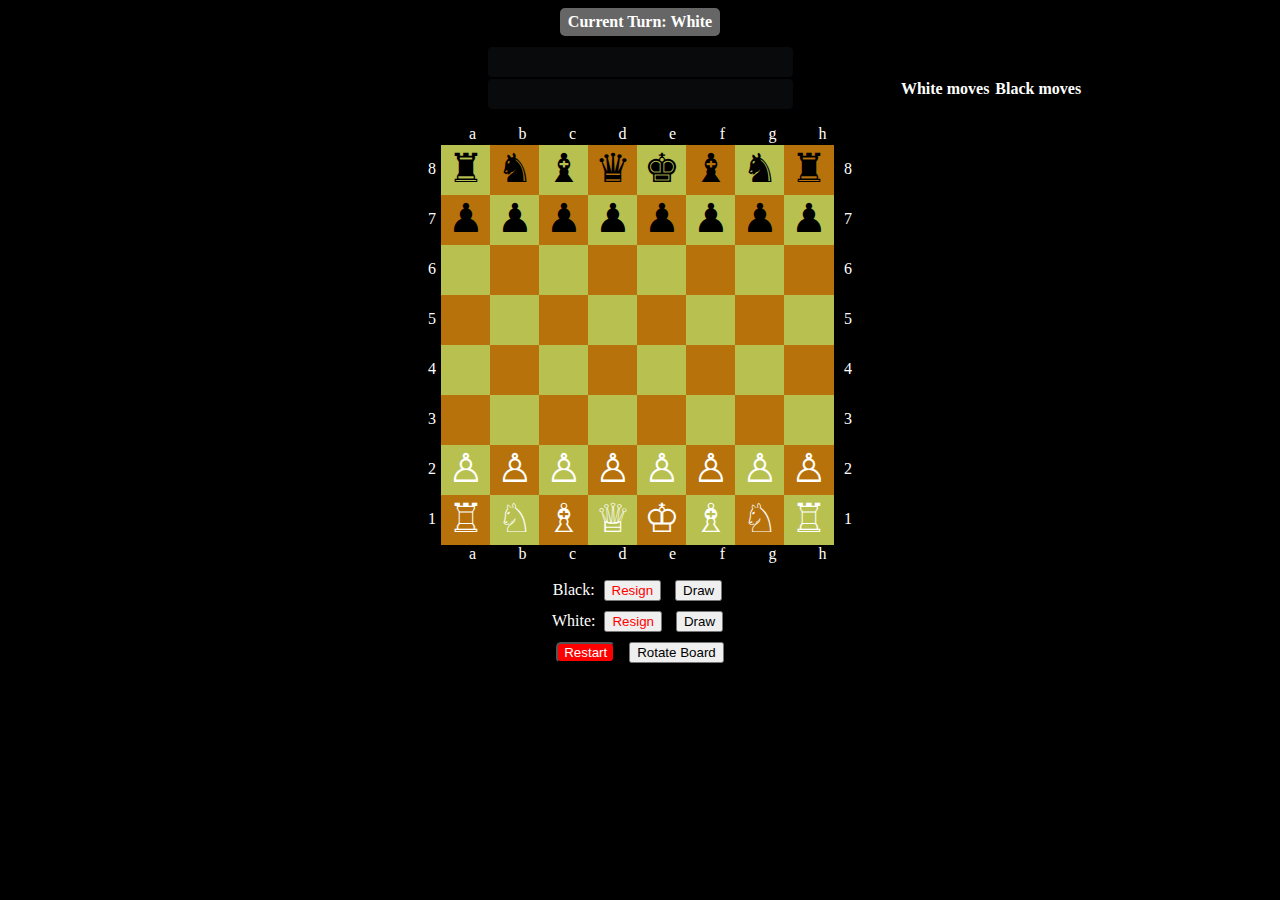
<file: index.html>
<!DOCTYPE html>
<html lang="en-US">
  <head>
    <meta charset="utf-8">
    <meta name="description" content="Two-player chess in javascript">
    <meta name="keywords" content="multiplayer chess,chess,javascript">
    <meta name="author" content="github @jinpa-t">
    <meta name="viewport" content="width=device-width, initial-scale=1.0">
    <title>Two-Player Chess</title>
    <link rel="icon" type="image/x-icon" href="favicon.ico">
    <link href="style.css" rel="stylesheet" type="text/css" />
  </head>
  <body>
    <center>
    <div id="label">
        <label >Current Turn: </label>
        <span id="black-turn">Black</span>
        <span id="white-turn">White</span>
    </div>
    <div id="outHolder">
        <div id="blackTaken" alt="black taken pieces">
        </div>
        <div id="whiteTaken">
        </div>
    </div>
    <div class="chessboard">
      <div id="prompt">
          <div id="blackChoice">
              <a class="black-piece" id="b_R" onclick="promotePawn(this)">&#9820</a>
              <a class="black-piece" id="b_K" onclick="promotePawn(this)">&#9822</a>
              <a class="black-piece" id="b_B" onclick="promotePawn(this)">&#9821</a>
              <a class="black-piece" id="b_Q" onclick="promotePawn(this)"> &#9819</a>
          </div>
          <div id="whiteChoice">
              <a class="white-piece" id="w_R" onclick="promotePawn(this)">&#9814</a>
              <a class="white-piece" id="w_K" onclick="promotePawn(this)">&#9816</a>
              <a class="white-piece" id="w_B" onclick="promotePawn(this)">&#9815</a>
              <a class="white-piece" id="w_Q" onclick="promotePawn(this)">&#9813</a>
          </div>
      </div>
      <div id="gameOverNotice">
          <h3>Game Over!</h3>
      </div>
      <div class="indexrow">
          <div class="a">a</div>
          <div class="b">b</div>
          <div class="c">c</div>
          <div class="d">d</div>
          <div class="e">e</div>
          <div class="f">f</div>
          <div class="g">g</div>
          <div class="h">h</div>
      </div>
      <div class="row8">
          <div class="level8">8</div>
          <div class="box white" id="a8" onclick="movePiece(this)"><a id="bRw" class="black-piece" onclick="moveBlack(this)">&#9820</a></div>
          <div class="box black" id="b8" onclick="movePiece(this)" onclick="movePiece(this)"><a id="bKb" class="black-piece" onclick="moveBlack(this)"  >&#9822</a></div>
          <div class="box white" id="c8" onclick="movePiece(this)"><a id="bBw" class="black-piece" onclick="moveBlack(this)">&#9821</a></div>
          <div class="box black" id="d8" onclick="movePiece(this)"><a id="bQ" class="black-piece" onclick="moveBlack(this)"> &#9819</a></div>
          <div class="box white" id="e8" onclick="movePiece(this)"><a id="bK" class="black-piece" onclick="moveBlack(this)"> &#9818</a></div>
          <div class="box black" id="f8" onclick="movePiece(this)"><a id="bBb" class="black-piece" onclick="moveBlack(this)"> &#9821</a></div>
          <div class="box white" id="g8" onclick="movePiece(this)"><a id="bKw" class="black-piece" onclick="moveBlack(this)"> &#9822</a></div>
          <div class="box black" id="h8" onclick="movePiece(this)"><a id="bRb" class="black-piece" onclick="moveBlack(this)"> &#9820</a></div>
          <div class="level8">8</div>
      </div>
      <div class="row7">
          <div class="level7">7</div>
          <div class="box black" id="a7" onclick="movePiece(this)"><a id="bP1" class="black-piece" onclick="moveBlack(this)">   &#9823</a></div>
          <div class="box white" id="b7" onclick="movePiece(this)"><a id="bP2" class="black-piece" onclick="moveBlack(this)">   &#9823</a></div>
          <div class="box black" id="c7" onclick="movePiece(this)"><a id="bP3" class="black-piece" onclick="moveBlack(this)">   &#9823</a></div>
          <div class="box white" id="d7" onclick="movePiece(this)"><a id="bP4" class="black-piece" onclick="moveBlack(this)">   &#9823</a></div>
          <div class="box black" id="e7" onclick="movePiece(this)"><a id="bP5" class="black-piece" onclick="moveBlack(this)">   &#9823</a></div>
          <div class="box white" id="f7" onclick="movePiece(this)"><a id="bP6" class="black-piece" onclick="moveBlack(this)">   &#9823</a></div>
          <div class="box black" id="g7" onclick="movePiece(this)"><a id="bP7" class="black-piece" onclick="moveBlack(this)">   &#9823</a></div>
          <div class="box white" id="h7" onclick="movePiece(this)"><a id="bP8" class="black-piece" onclick="moveBlack(this)">   &#9823</a></div>
          <div class="level7">7</div>
      </div>
      <div class="row6">
          <div class="level6">6</div>
          <div class="box white" id="a6" onclick="movePiece(this)"></div>
          <div class="box black" id="b6" onclick="movePiece(this)"></div>
          <div class="box white" id="c6" onclick="movePiece(this)"></div>
          <div class="box black" id="d6" onclick="movePiece(this)"></div>
          <div class="box white" id="e6" onclick="movePiece(this)"></div>
          <div class="box black" id="f6" onclick="movePiece(this)"></div>
          <div class="box white" id="g6" onclick="movePiece(this)"></div>
          <div class="box black" id="h6" onclick="movePiece(this)"></div>
          <div class="level6">6</div>
      </div>
      <div class="row5">
          <div class="level5">5</div>
          <div class="box black" id="a5" onclick="movePiece(this)"></div>
          <div class="box white" id="b5" onclick="movePiece(this)"></div>
          <div class="box black" id="c5" onclick="movePiece(this)"></div>
          <div class="box white" id="d5" onclick="movePiece(this)"></div>
          <div class="box black" id="e5" onclick="movePiece(this)"></div>
          <div class="box white" id="f5" onclick="movePiece(this)"></div>
          <div class="box black" id="g5" onclick="movePiece(this)"></div>
          <div class="box white" id="h5" onclick="movePiece(this)"></div>
          <div class="level5">5</div>
      </div>
      <div class="row4">
          <div class="level4">4</div>
          <div class="box white" id="a4" onclick="movePiece(this)"></div>
          <div class="box black" id="b4" onclick="movePiece(this)"></div>
          <div class="box white" id="c4" onclick="movePiece(this)"></div>
          <div class="box black" id="d4" onclick="movePiece(this)"></div>
          <div class="box white" id="e4" onclick="movePiece(this)"></div>
          <div class="box black" id="f4" onclick="movePiece(this)"></div>
          <div class="box white" id="g4" onclick="movePiece(this)"></div>
          <div class="box black" id="h4" onclick="movePiece(this)"></div>
          <div class="level4">4</div>
      </div>
      <div class="row3">
          <div class="level3">3</div>
          <div class="box black" id="a3" onclick="movePiece(this)"></div>
          <div class="box white" id="b3" onclick="movePiece(this)"></div>
          <div class="box black" id="c3" onclick="movePiece(this)"></div>
          <div class="box white" id="d3" onclick="movePiece(this)"></div>
          <div class="box black" id="e3" onclick="movePiece(this)"></div>
          <div class="box white" id="f3" onclick="movePiece(this)"></div>
          <div class="box black" id="g3" onclick="movePiece(this)"></div>
          <div class="box white" id="h3" onclick="movePiece(this)"></div>
          <div class="level3">3</div>
      </div>
      <div class="row2">
          <div class="level2">2</div>
          <div class="box white" id="a2" onclick="movePiece(this)"><a id="wP1" class="white-piece" onclick="moveWhite(this)"  > &#9817</a></div>
          <div class="box black" id="b2" onclick="movePiece(this)"><a id="wP2" class="white-piece" onclick="moveWhite(this)"  > &#9817</a></div>
          <div class="box white" id="c2" onclick="movePiece(this)"><a id="wP3" class="white-piece" onclick="moveWhite(this)"  > &#9817</a></div>
          <div class="box black" id="d2" onclick="movePiece(this)"><a id="wP4" class="white-piece" onclick="moveWhite(this)"  > &#9817</a></div>
          <div class="box white" id="e2" onclick="movePiece(this)"><a id="wP5" class="white-piece" onclick="moveWhite(this)"  > &#9817</a></div>
          <div class="box black" id="f2" onclick="movePiece(this)"><a id="wP6" class="white-piece" onclick="moveWhite(this)"  > &#9817</a></div>
          <div class="box white" id="g2" onclick="movePiece(this)"><a id="wP7" class="white-piece" onclick="moveWhite(this)"  > &#9817</a></div>
          <div class="box black" id="h2" onclick="movePiece(this)"><a id="wP8" class="white-piece" onclick="moveWhite(this)"  > &#9817</a></div>
          <div class="level2">2</div>
      </div>
      <div class="row1">
          <div class="level1">1</div>
          <div class="box black" id="a1" onclick="movePiece(this)"><a id="wRb" class="white-piece" onclick="moveWhite(this)"  > &#9814</a></div>
          <div class="box white" id="b1" onclick="movePiece(this)"><a id="wKw" class="white-piece" onclick="moveWhite(this)" >&#9816</a></div>
          <div class="box black" id="c1" onclick="movePiece(this)"><a id="wBb" class="white-piece" onclick="moveWhite(this)"  >     &#9815</a></div>
          <div class="box white" id="d1" onclick="movePiece(this)"><a id="wQ" class="white-piece" onclick="moveWhite(this)"  >  &#9813</a></div>
          <div class="box black" id="e1" onclick="movePiece(this)"><a id="wK" class="white-piece" onclick="moveWhite(this)"  > &#9812</a></div>
          <div class="box white" id="f1" onclick="movePiece(this)"><a id="wBw" class="white-piece" onclick="moveWhite(this)"  >     &#9815</a></div>
          <div class="box black" id="g1" onclick="movePiece(this)"><a id="wKb" class="white-piece" onclick="moveWhite(this)"  > &#9816</a></div>
          <div class="box white" id="h1" onclick="movePiece(this)"><a id="wRw" class="white-piece" onclick="moveWhite(this)"> &#9814</a></div>
          <div class="level1">1</div>
      </div>
      <div class="indexrow">
          <div class="a">a</div>
          <div class="b">b</div>
          <div class="c">c</div>
          <div class="d">d</div>
          <div class="e">e</div>
          <div class="f">f</div>
          <div class="g">g</div>
          <div class="h">h</div>
      </div>
    </div> <!-- end of chessboard -->
    <div id="draw-notice">
        <span id="resigning-player"></span>
        <button id="agree-draw">Yes</button>
        <button id="disagree-draw">No</button>
    </div>
    <div id="game-options">
        <div>
            <span>Black:</span>
            <button id="black-resign">Resign</button>
            <button id="black-draw">Draw</button>
        </div>
        <div>
            <span>White:</span>
            <button id="white-resign">Resign</button>
            <button id="white-draw">Draw</button>
        </div>
        <div>
            <button id="restart">Restart</button>
            <button id="rotate" onclick="rotateBoard()">Rotate Board</button>
        </div>
    </div>
    <div class="move-wrapper">
        <table>
            <thead>
                <th>White moves</th>
                <th>Black moves</th>
            </thead>
            <tbody id="move-history">
            </tbody>
        </table>        
        <template id="move-template">
            <tr class="move">
                <td></td>
                <td></td>
            </tr>
        </template>
    </div>
</center>
    <script src="main.js"></script>
    <script src="rotate.js"></script>
  </body>
</html>
</file>
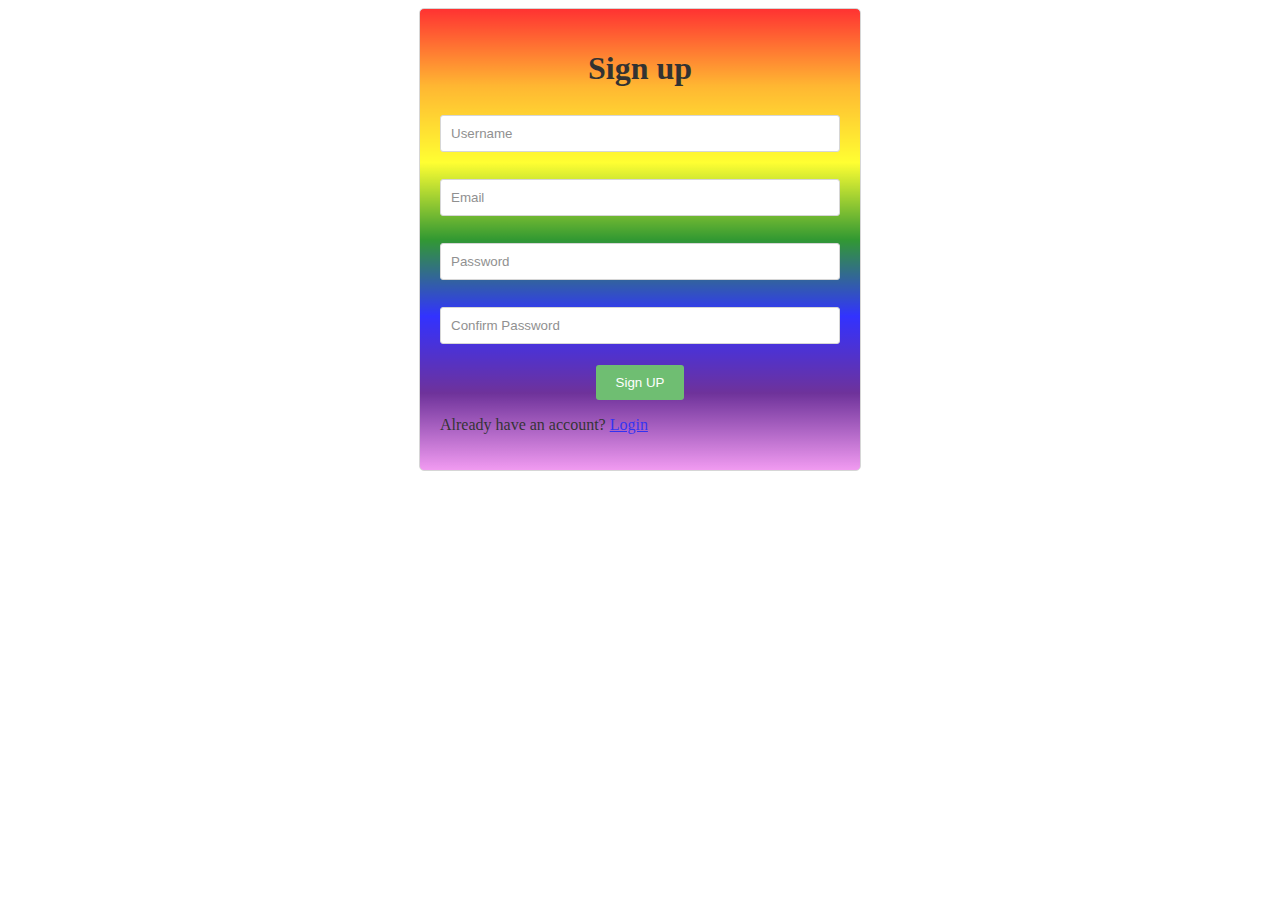
<file: login 2.html>
<!DOCTYPE html>
<html lang="en">
<head>
<meta charset="UTF-8">
<meta name="viewport" content="width=device-width, initial-scale=1.0">
<title>Login</title>
<style>
  body {
    font-family: serif,monospace;
    background-image: url('https://t3.ftcdn.net/jpg/05/71/99/86/240_F_571998686_7q0qDN2lvCn5wv90SHEepoffd0Pq8NRY.jpg'); /* Add your image path here */
    background-size: cover;
    background-position: center;
  }
  form {
    max-width: 400px;
    margin: 0 auto;
    padding: 20px;
    border: 1px solid #ccc;
    border-radius: 5px;
    background: linear-gradient(red, orange, yellow, green, blue, indigo, violet);
    opacity: 0.8; /* Adjust the opacity as needed */
  }
  input[type="text"],
  input[type="email"],
  input[type="password"]{
    width: 100%;
    padding: 10px;
    margin: 6px 0 21px 0;
    border: 1px solid #ccc;
    border-radius: 3px;
    box-sizing: border-box;
  }
  input[type="submit"] {
    background-color: #4CAF50;
    color: white;
    padding: 10px 20px;
    border: none;
    border-radius: 3px;
    cursor: pointer;
  }
  input[type="submit"]:hover {
    background-color: #45a049;
  }
</style>
</head>
<body>
<div>
  <form id="employeeForm" onsubmit="submitForm(event)">

    <center><h1>Sign up</h1></center>
    
    <input type="text" placeholder="Username" required>

    <input type="email" placeholder="Email" required>

    <input type="password" placeholder="Password" required>

    <input type="password" placeholder="Confirm Password" required>

    <center><input type="submit" value="Sign UP"></center>
  
    <p class="bottom-text">Already have an account? <a href="#" id="loginLink">Login</a></p>
  </form>
</div>

<!-- Google Sign-in Button -->
<div class="g-signin2" data-onsuccess="onSignIn"></div>

<!-- Facebook Sign-in Button -->
<div class="fb-login-button" data-width="" data-size="large" data-button-type="continue_with" data-layout="default" data-auto-logout-link="false" data-use-continue-as="false"></div>

<script>
  function submitForm(event) {
    event.preventDefault(); // Prevent the default form submission
    window.location.href = "index.html"; // Redirect to the desired page
  }

  document.getElementById("loginLink").addEventListener("click", function() {
    window.location.href = "login.html"; // Replace "login.html" with the URL of your login page
  });

  function onSignIn(googleUser) {
    var profile = googleUser.getBasicProfile();
    console.log('ID: ' + profile.getId()); // Do something with the user's ID
    console.log('Name: ' + profile.getName()); // Do something with the user's name
    console.log('Image URL: ' + profile.getImageUrl()); // Do something with the user's image URL
    console.log('Email: ' + profile.getEmail()); // Do something with the user's email
    // Redirect or perform other actions after successful Google sign-in
  }
</script>

<!-- Include the Google Sign-In JavaScript SDK -->
<script src="https://apis.google.com/js/platform.js" async defer></script>

<!-- Include the Facebook SDK for JavaScript -->
<script async defer crossorigin="anonymous" src="https://connect.facebook.net/en_US/sdk.js#xfbml=1&version=v12.0&appId=YOUR_APP_ID&autoLogAppEvents=1" nonce="NONCE_VALUE"></script>
</body>
</html>
</file>
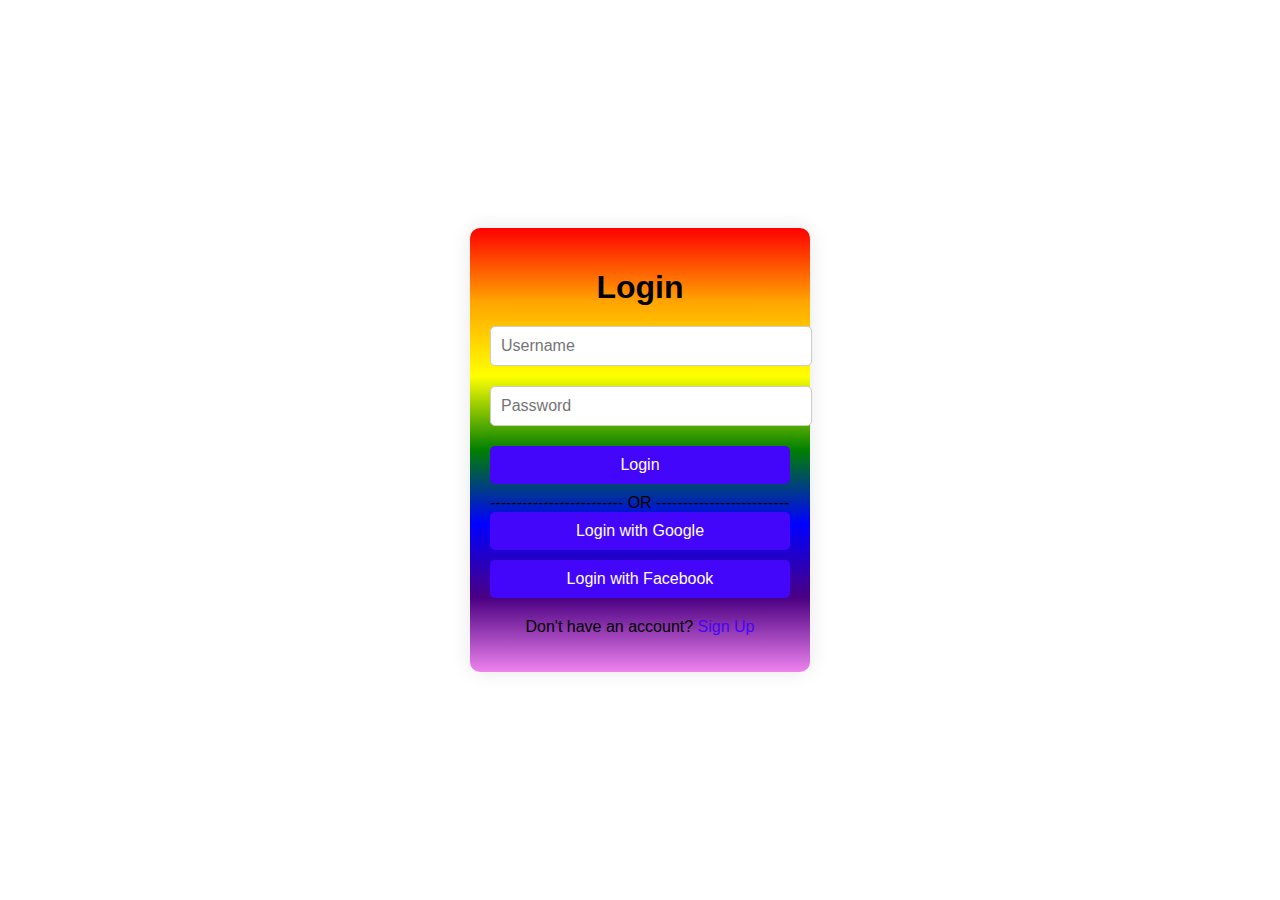
<file: login.html>
<!DOCTYPE html>
<html lang="en">
<head>
  <meta charset="UTF-8">
  <meta name="viewport" content="width=device-width, initial-scale=1.0">
  <title>Chess Game Login</title>
  <style>
    body {
      font-family: Arial, sans-serif;
    margin: 0;
    padding: 0;
    height: 100vh;
    display: flex;
    justify-content: center;
    align-items: center;
    background-image: url('https://t3.ftcdn.net/jpg/05/71/99/86/240_F_571998686_7q0qDN2lvCn5wv90SHEepoffd0Pq8NRY.jpg'); 
    background-size: cover; /* Cover the entire background */
    background-position: center; /* Center the background */
    }

    .container {
      width: 300px;
      padding: 20px;
      background: linear-gradient(red, orange, yellow, green, blue, indigo, violet);
      border-radius: 10px;
      box-shadow: 0 0 20px rgba(0, 0, 0, 0.1);
    }

    h1 {
      text-align: center;
      margin-bottom: 20px;
    }

    input[type="text"],
    input[type="password"] {
      width: 100%;
      margin-bottom: 20px;
      padding: 10px;
      border: 1px solid #ccc;
      border-radius: 5px;
      font-size: 16px;
    }

    button {
      width: 100%;
      padding: 10px;
      border: none;
      background-color: #4306fa;
      color: #fff;
      border-radius: 5px;
      font-size: 16px;
      cursor: pointer;
      margin-bottom: 10px;
    }

    button:hover {
      background-color: #3110c7;
    }

    .bottom-text {
      text-align: center;
      margin-top: 10px;
    }

    .bottom-text a {
      color: #4306fa;
      text-decoration: none;
    }

    .bottom-text a:hover {
      text-decoration: underline;
    }

    authentication-social-signin-separator {
    align-items: center;
    display: flex;
    flex-direction: row;
    height: 4rem;
    justify-content: center;
    margin: -1.5rem 0 2rem;
}
  </style>
</head>
<body>
  <div class="container">
    <h1>Login</h1>
    <form action="#" id="loginForm">
      <input type="text" placeholder="Username" required>
      <input type="password" placeholder="Password" required>
      <button>Login</button>
    </form>
    <div class="authentication-social-signin-separator">
    <span>-------------------------</span>
    <span class="authentication-social-signin-separator">OR</span>
    <span>-------------------------</span>
  </div>
    <button onclick="googleLogin()">Login with Google</button>
    <button onclick="facebookLogin()">Login with Facebook</button>
    <p class="bottom-text">Don't have an account? <a href="#" id="loginLink">Sign Up</a></p>
  </div>
  
  <script>
    document.getElementById("loginLink").addEventListener("click", function() {
      window.location.href = "login 2.html"; 
    });

    document.querySelector("form").addEventListener("submit", function(event) {
      event.preventDefault(); // Prevent the default form submission
      window.location.href = "index.html"; // Redirect to the desired page
    });

    function googleLogin() {
      // Implement Google login logic here
      alert("Redirecting to Google login...");
    }

    function facebookLogin() {
      // Implement Facebook login logic here
      alert("Redirecting to Facebook login...");
    }
  </script>
</body>
</html>
</file>
<file: style.css>
body {
    background-image: url('https://t3.ftcdn.net/jpg/05/71/99/86/240_F_571998686_7q0qDN2lvCn5wv90SHEepoffd0Pq8NRY.jpg');
    background-size: cover;
    background-repeat: no-repeat;
    background-position: center;
    background-color: black;
    color: white;
}

.indexrow {
  display: inline-flex;
  margin-left: 15px;
}

.box {
  background-color: rgb(184 193 79);
  height: 50px;
  width: 50px;
  margin-left: -5px;
  display: inline-block;
  text-align: center;
  font-size: 40px;
  vertical-align: top;
}

.chessboard {
  overflow-x: auto;
  min-width: 440px;
  max-width: 440px;
}

.box>a {
  user-select: none;
}

.box>a:hover {
  cursor: pointer;
}

.a,
.b,
.c,
.d,
.e,
.f,
.g,
.h {
  height: 20px;
  width: 50px;
  text-align: center;
  display: inline-block;
}

.level1,
.level2,
.level3,
.level4,
.level5,
.level6,
.level7,
.level8,
.level0 {
  background-color: none;
  height: 20px;
  padding-top: 15px;
  width: 10px;
  padding-left: 5px;
  padding-right: 5px;
  display: inline-block;
}

#outHolder {
  padding: 10px 10px;
  margin-bottom: 5px;
}

#blackTaken,
#whiteTaken {
  background-color: rgba(176, 196, 222, .1);
  height: 30px;
  width: 300px;
  opacity: .5;
  padding-left: 5px;
  border: 1px solid black;
  border-radius: 5px;
}

#blackTaken a,
#whiteTaken a {
  pointer-events: none;
}

.black {
  background-color: rgb(183 114 11);
}

.black-piece {
  color: #000;
}

.highlight {
  background-color: lightgreen;
}

.selected {
  background-color: yellowgreen;
}

.danger {
  background-color: red;
}

#prompt,
#gameOverNotice,
#draw-notice {
  position: absolute;
  background-color: #ffaa00;
  margin-top: 150px;
  width: 450px;
  display: grid;
  height: 80px;
}

#prompt,
#gameOverNotice,
#draw-notice {
  display: none;
}

#draw-notice {
  top: 50px;
}

#gameOverNotice {
  text-align: center;
  z-index: 20;
}

#blackChoice,
#whiteChoice {
  position: absolute;
  left: 30%;
}

#whiteChoice {
  display: none;
}

#blackChoice>a,
#whiteChoice>a {
  font-size: 40px;
  margin: 0 auto;
  border: 2px dotted #000;
}

#blackChoice a:hover,
#whiteChoice a:hover {
  cursor: pointer;
}

ul {
  font-size: 20px;
}

#black-turn {
  color: #fff;
}

#white-turn {
  color: #fff;
}

#label {
  background: #666;
  color: #fff;
  width: 150px;
  border-radius: 5px;
  padding: 5px;
  font-weight: bolder;
}

.move {
  font-size: 12px;
}

button {
  margin: 5px 5px;
}

#restart {
  background: red;
  color: white;
  border-radius: 5px;
}

#black-resign,
#white-resign {
  color: red;
}

#game-options {
  margin: 10px
}

#move-table,
th,
td {
  border: 1px solid black;
  border-collapse: collapse;
}

td {
  padding-left: 5px;
}

.move-wrapper {
    max-height: 250px;
    width: 200px;
    overflow-y: auto;
    position: absolute;
    top: 2cm;
    right: 5cm; /* Adjust this value according to your layout */
  }
</file>
